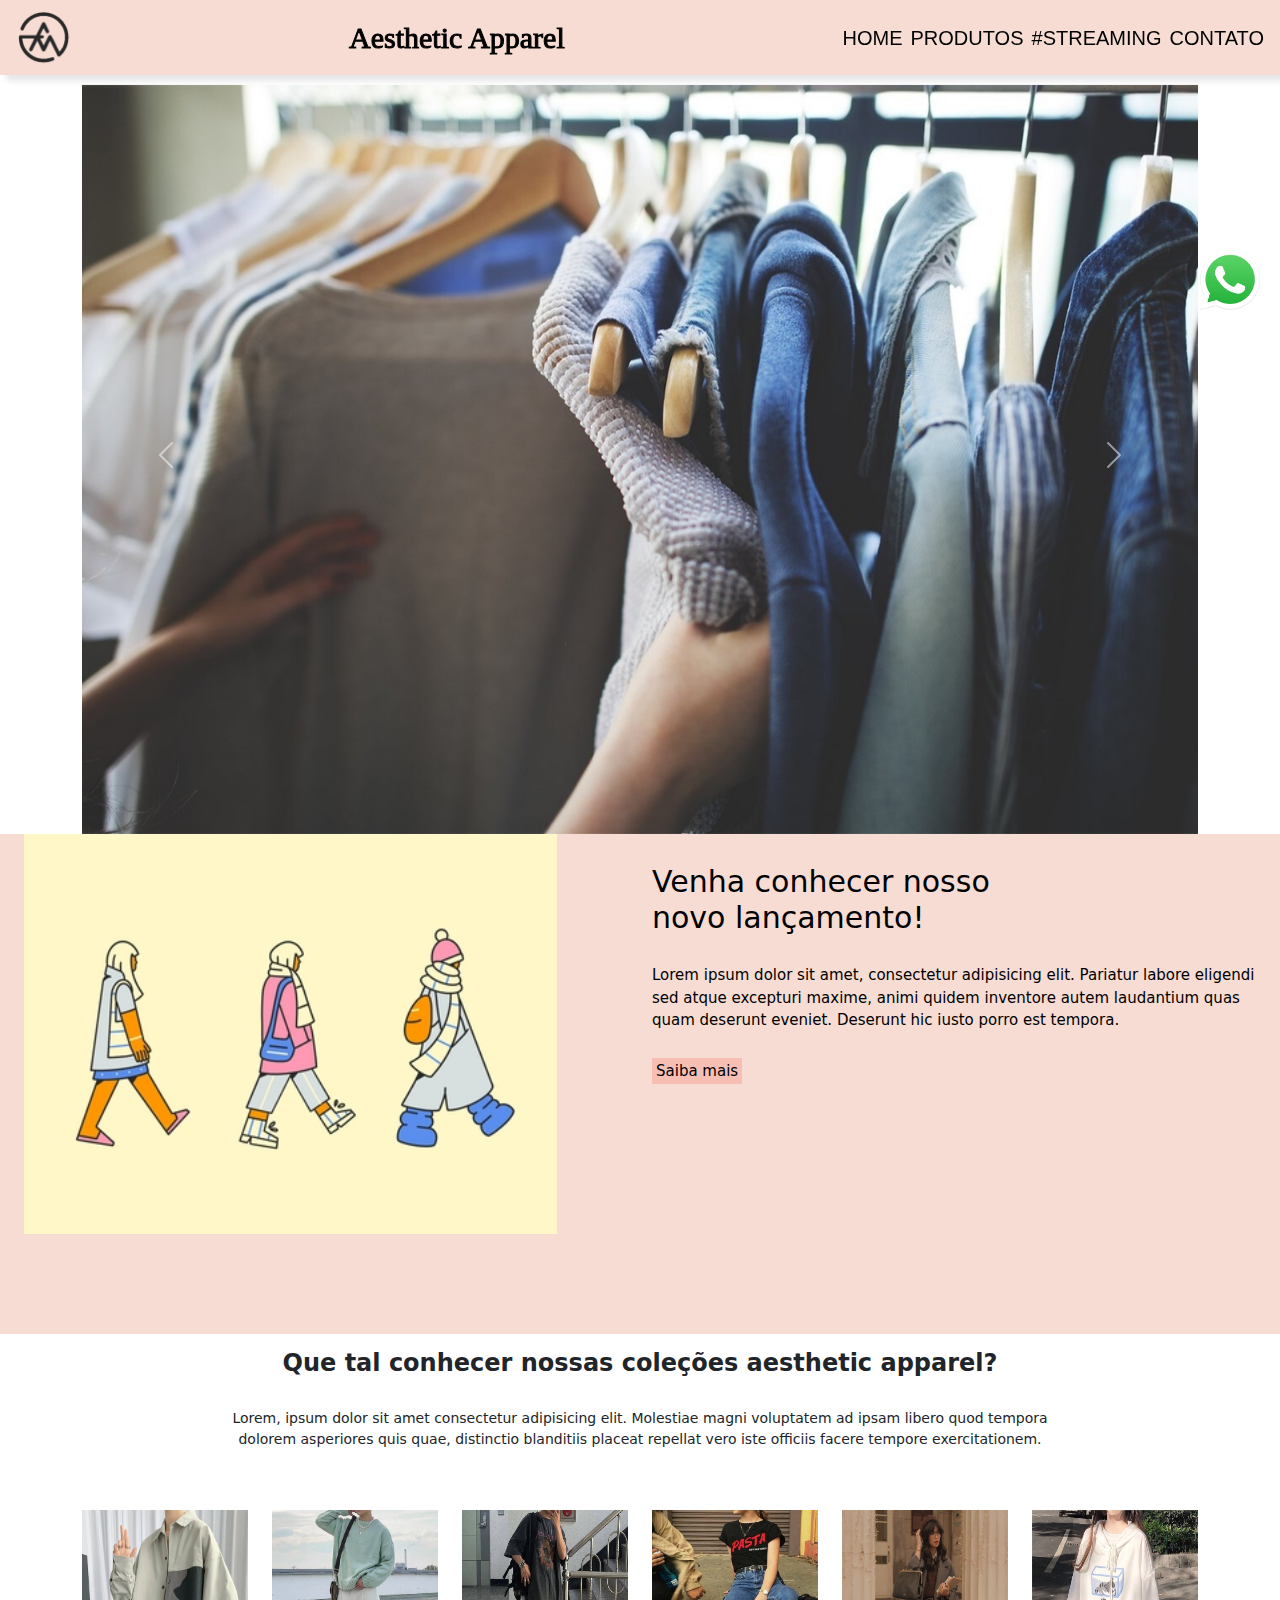
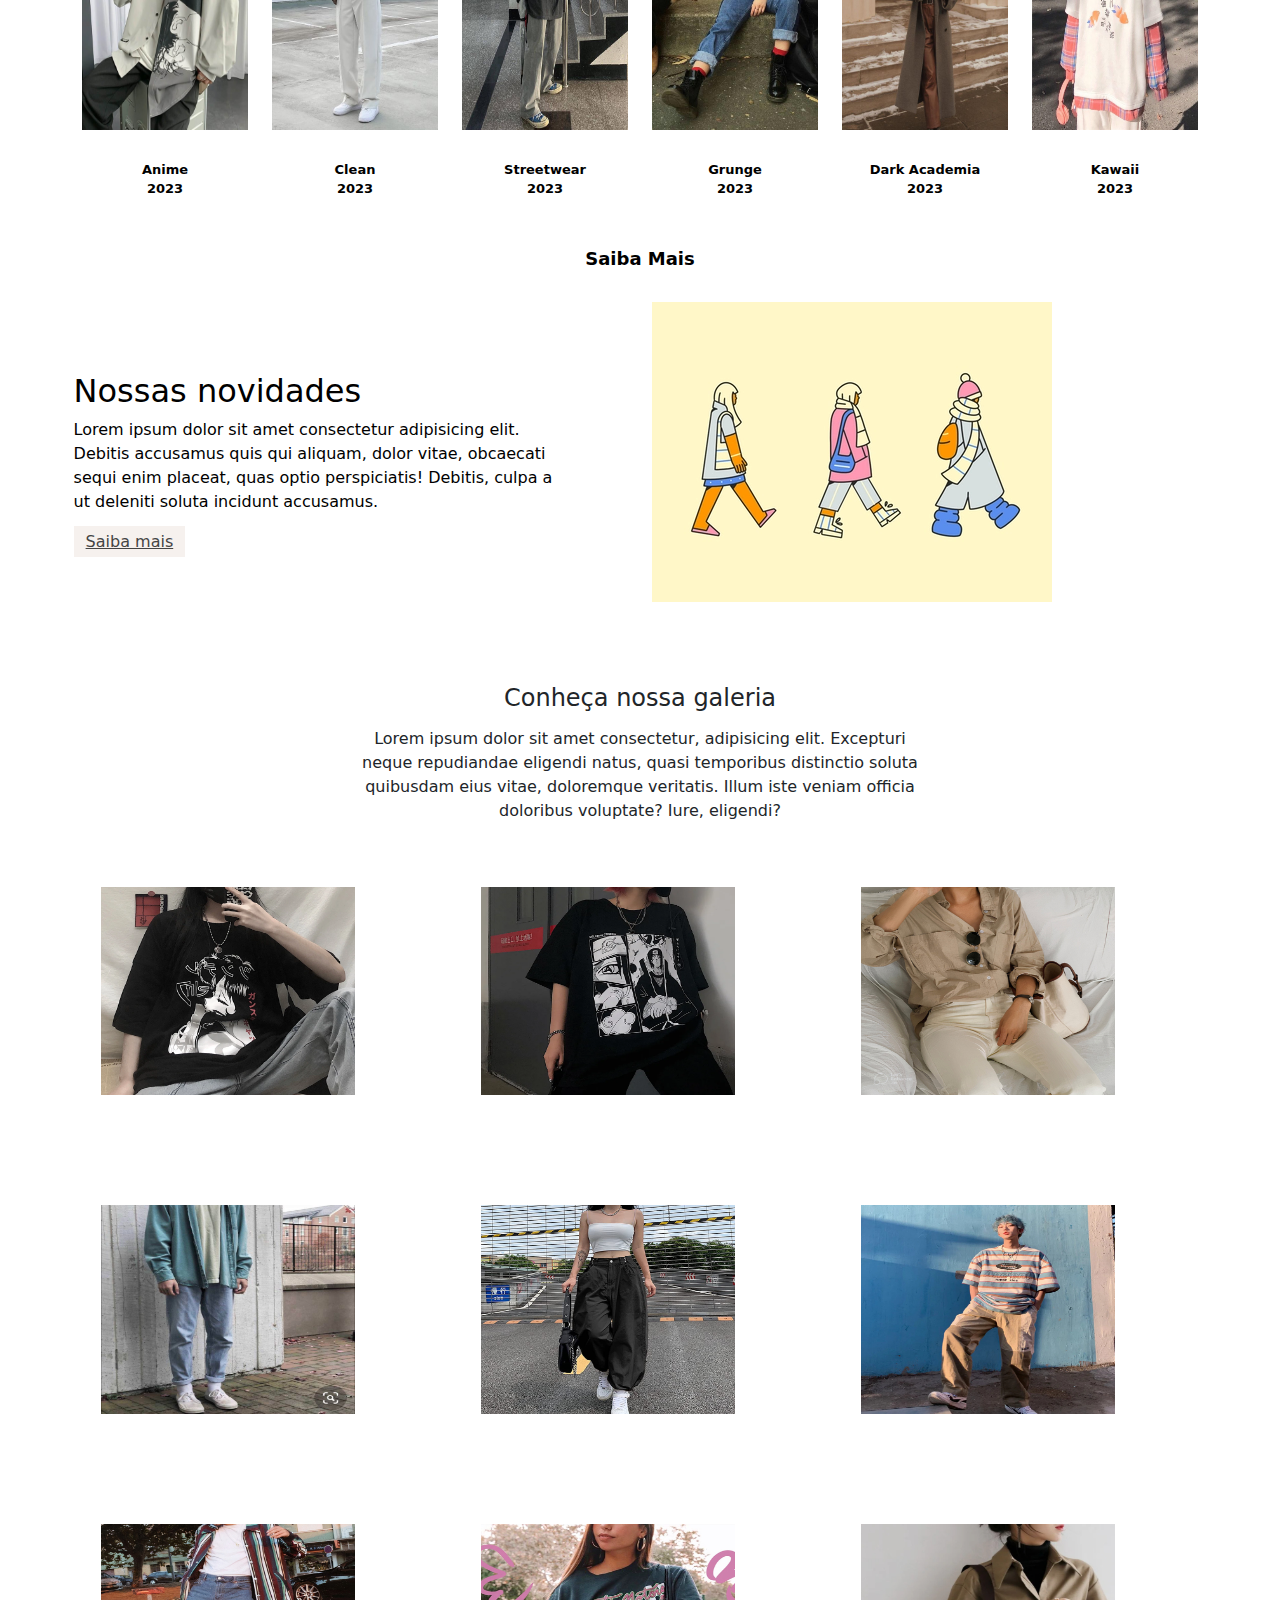
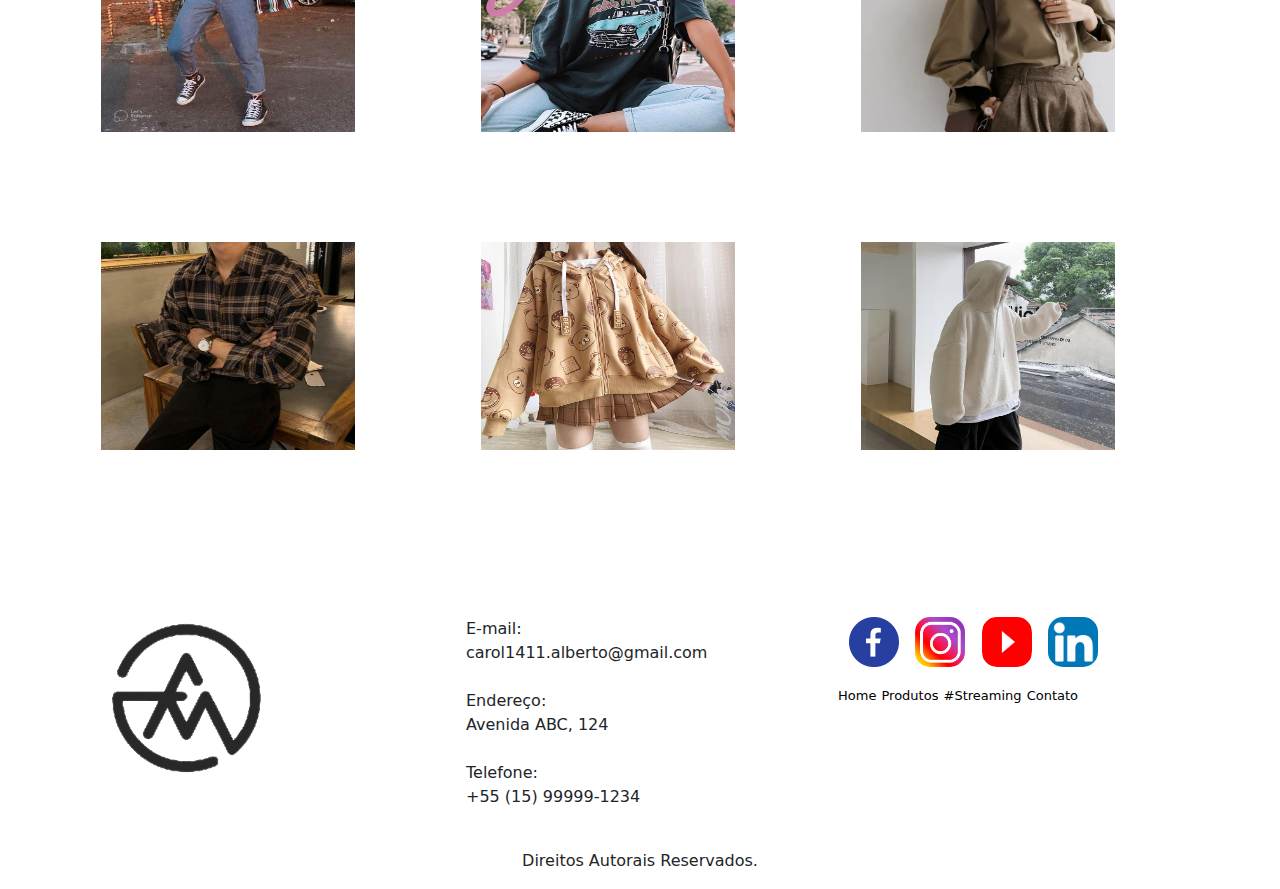
<file: index.html>
<!DOCTYPE html>
<html lang="en">

<head>
    <meta charset="UTF-8">
    <meta http-equiv="X-UA-Compatible" content="IE=edge">
    <meta name="viewport" content="width=device-width, initial-scale=1.0">
    <link rel="stylesheet" type="text/css" href="./css/style.css">
    <link rel="stylesheet" type="text/css" href="./bootstrap/css/bootstrap.min.css">
    <link rel="stylesheet" href="css/style.css">
    <title>..:: Aesthetic Apparel ::..</title>
</head>

<body>
    <!-- Aula 24/04/2023 - HTML -->
    <!-- Início Menu Responsivo -->
    <header id="header">
        <a id="logo" href="index.html"><img src="./img/logo.png" alt="Logo Aesthetic Apparel"></a>
        <figcaption>Aesthetic Apparel</figcaption>
        <nav id="nav">
            <button aria-label="Abrir Menu" id="btn-mobile" aria-haspopup="true" aria-controls="menu"
                aria-expanded="false">
                <span id="hamburger"></span>
            </button>
            <ul id="menu" role="menu">
                <li><a class="linkMenu" href="index.html">Home</a></li>
                <li><a class="linkMenu" href="produtos.html">Produtos</a></li>
                <li><a class="linkMenu" href="streaming.html">#Streaming</a></li>
                <li><a class="linkMenu" href="contato.html">Contato</a></li>
                <!-- Atalho para copiar conteúdo > Alt + Shift + Seta para baixo -->
            </ul>
        </nav>
    </header>
    <!-- Fim Menu Responsivo -->
    <!-- Início Carousel Página Principal -->
    <div class="container">
        <div id="carouselExampleInterval" class="carousel slide" data-bs-ride="carousel" data-bs-pause="false">
            <div class="carousel-inner" role="listbox">
                <div class="carousel-item active" data-bs-interval="1600">
                    <img src="./img/carousel_1.jpg" class="d-block w-100" alt="..." />
                </div>
                <div class="carousel-item" data-bs-interval="1600">
                    <img src="./img/carousel_2.jpg" class="d-block w-100" alt="..." />
                </div>
                <div class="carousel-item" data-bs-interval="1600">
                    <img src="./img/carousel_3.jpg" class="d-block w-100" alt="..." />
                </div>
                <div class="carousel-item" data-bs-interval="1600">
                    <img src="./img/carousel_4.jpg" class="d-block w-100" alt="..." />
                </div>
                <div class="carousel-item" data-bs-interval="1600">
                    <img src="./img/carousel_5.jpg" class="d-block w-100" alt="..." />
                </div>
                <div class="carousel-item" data-bs-interval="1600">
                    <img src="./img/carousel_6.jpg" class="d-block w-100" alt="..." />
                </div>
                <div class="carousel-item" data-bs-interval="1600">
                    <img src="./img/carousel_7.jpg" class="d-block w-100" alt="..." />
                </div>
            </div>
            <!-- Fim imagens Carousel -->
            <!-- Início controle do Carousel -->
            <button class="carousel-control-prev" data-bs-target="#carouselExampleInterval" type="button"
                data-bs-slide="prev">
                <span class="carousel-control-prev-icon" aria-hidden="true"></span>
                <span class="visually-hidden">Previous</span>
            </button>
            <button class="carousel-control-next" data-bs-target="#carouselExampleInterval" type="button"
                data-bs-slide="next">
                <span class="carousel-control-next-icon" aria-hidden="true"></span>
                <span class="visually-hidden">Next</span>
            </button>
        </div>
    </div>
    <!-- Fim do controle do Carousel -->
    <!-- Fim do Carousel -->
    <!-- Início Banner -->
    <div class="section-banner-home">
        <div class="container-fluid">
            <div class="row m-0">
                <div class="col-12 col-md-6">
                    <figure>
                        <img src="./img/banner.jpg" alt="banner-home">
                    </figure>
                </div>
                <div class="col-12 col-md-6">
                    <section class="texto-banner d-none d-md-block">
                        <h1>Venha conhecer nosso novo lançamento!</h1>
                        <p class="d-none d-md-block">Lorem ipsum dolor sit amet, consectetur adipisicing elit. Pariatur
                            labore eligendi sed atque excepturi maxime, animi quidem inventore autem laudantium quas
                            quam deserunt eveniet. Deserunt hic iusto porro est tempora.</p>
                        <a href="produtos.html">Saiba mais</a>
                    </section>
                </div>
            </div>
        </div>
    </div>
    <!-- Fim do Banner -->
    <!-- Início Destaque -->
    <div class="destaque">
        <div class="container">
            <div class="row d-flex justify-content-center">
                <!-- Início da tag section do testo destaque -->
                <section class="col-12">
                    <h2>Que tal conhecer nossas coleções aesthetic apparel?</h2>
                    <p>Lorem, ipsum dolor sit amet consectetur adipisicing elit. Molestiae magni voluptatem ad ipsam
                        libero quod tempora dolorem asperiores quis quae, distinctio blanditiis placeat repellat vero
                        iste officiis facere tempore exercitationem.</p>
                </section>
                <!-- Fim da tag section do texto destaque -->
                <!-- Início da imagem 1 -->
                <div class="col-6 col-md-2 pr-0">
                    <figure>
                        <a href="produtos.html"><img src="./img/destaque_1.jpg" alt="produto destaque" width="100%"></a>
                        <figcaption> Anime <br> 2023 </figcaption>
                    </figure>
                </div>
                <!-- Fim da imagem 1 -->
                <!-- Início da imagem 2 -->
                <div class="col-6 col-md-2 pr-0">
                    <figure>
                        <a href="produtos.html"><img src="./img/destaque_2.jpg" alt="produto destaque" width="100%"></a>
                        <figcaption> Clean <br> 2023 </figcaption>
                    </figure>
                </div>
                <!-- Fim da imagem 2 -->
                <!-- Início da imagem 3 -->
                <div class="col-6 col-md-2 pr-0">
                    <figure>
                        <a href="produtos.html"><img src="./img/destaque_3.jpg" alt="produto destaque" width="100%"></a>
                        <figcaption> Streetwear <br> 2023 </figcaption>
                    </figure>
                </div>
                <!-- Fim da imagem 3 -->
                <!-- Início da imagem 4 -->
                <div class="col-6 col-md-2 pr-0">
                    <figure>
                        <a href="produtos.html"><img src="./img/destaque_4.jpg" alt="produto destaque" width="100%"></a>
                        <figcaption> Grunge <br> 2023 </figcaption>
                    </figure>
                </div>
                <!-- Fim da imagem 4 -->
                <!-- Início da imagem 5 -->
                <div class="col-6 col-md-2 pr-0">
                    <figure>
                        <a href="produtos.html"><img src="./img/destaque_5.jpg" alt="produto destaque" width="100%"></a>
                        <figcaption> Dark Academia <br> 2023 </figcaption>
                    </figure>
                </div>
                <!-- Fim da imagem 5 -->
                <!-- Início da imagem 6 -->
                <div class="col-6 col-md-2 pr-0">
                    <figure>
                        <a href="produtos.html"><img src="./img/destaque_6.jpg" alt="produto destaque" width="100%"></a>
                        <figcaption> Kawaii <br> 2023 </figcaption>
                    </figure>
                </div>
                <!-- Fim da imagem 6 -->
                <!-- Início Saiba Mais -->
                <div class="col-12">
                    <a href="#">Saiba Mais</a>
                </div>
                <!-- Fim Saiba Mais -->
            </div>
        </div>
    </div>
    <!-- Fim Destaque -->
    <!-- Início do texto novidades -->
    <div class="novidades" id="novidades-mobile">
        <div class="container-fluid">
            <div class="row">
                <div class="col-md-6">
                    <section class="text-body">
                        <h2>Nossas novidades</h2>
                        <p>Lorem ipsum dolor sit amet consectetur adipisicing elit. Debitis accusamus quis qui aliquam,
                            dolor vitae, obcaecati sequi enim placeat, quas optio perspiciatis! Debitis, culpa a ut
                            deleniti soluta incidunt accusamus.</p>
                        <a class="btn-banner" href="#" target="_blank">Saiba mais</a>
                    </section>
                </div>
                <!-- Fim texto novidades -->
                <!-- Início imagem novidades -->
                <div class="col-md-6">
                    <figure>
                        <img src="./img/banner.jpg" class="img-fluid" alt="banner-home">
                    </figure>
                </div>
                <!-- Fim imagem novidades -->
            </div>
        </div>
    </div>
    <!-- Alt + Shift + F > corrige a identação do código >> Escolha << 2a opção >> Recursos da Linguagem HTML -->
    <!-- Início Galeria -->
    <div class="galeria d-flex align-itens-center">
        <div class="container">
            <div class="row">
                <!-- Início testo galerias -->
                <div class="col-12">
                    <section class="texto-galeria">
                        <h2>Conheça nossa galeria</h2>
                        <p>Lorem ipsum dolor sit amet consectetur, adipisicing elit. Excepturi neque repudiandae
                            eligendi natus, quasi temporibus distinctio soluta quibusdam eius vitae, doloremque
                            veritatis. Illum iste veniam officia doloribus voluptate? Iure, eligendi?</p>
                    </section>
                </div>
                <!-- Fim texto galerias -->
                <!-- Início imagem 1 Galeria -->
                <div class="gallery col-6 col-md-3">
                    <img src="./img/galeria_1.jpg" class="img-fluid" alt="img-galeria">
                </div>
                <!-- Fim da imagem 1 Galeria -->
                <!-- Início imagem 2 Galeria -->
                <div class="gallery col-6 col-md-3">
                    <img src="./img/galeria_2.jpg" class="img-fluid" alt="img-galeria">
                </div>
                <!-- Fim da imagem 2 Galeria -->
                <!-- Início imagem 3 Galeria -->
                <div class="gallery col-6 col-md-3">
                    <img src="./img/galeria_3.jpg" class="img-fluid" alt="img-galeria">
                </div>
                <!-- Fim da imagem 3 Galeria -->
                <!-- Início imagem 4 Galeria -->
                <div class="gallery col-6 col-md-3">
                    <img src="./img/galeria_4.jpg" class="img-fluid" alt="img-galeria">
                </div>
                <!-- Fim da imagem 4 Galeria -->
                <!-- Início imagem 5 Galeria -->
                <div class="gallery col-6 col-md-3">
                    <img src="./img/galeria_5.jpg" class="img-fluid" alt="img-galeria">
                </div>
                <!-- Fim da imagem 5 Galeria -->
                <!-- Início imagem 6 Galeria -->
                <div class="gallery col-6 col-md-3">
                    <img src="./img/galeria_6.jpg" class="img-fluid" alt="img-galeria">
                </div>
                <!-- Fim da imagem 6 Galeria -->
                <!-- Início imagem 7 Galeria -->
                <div class="gallery col-6 col-md-3">
                    <img src="./img/galeria_7.jpg" class="img-fluid" alt="img-galeria">
                </div>
                <!-- Fim da imagem 7 Galeria -->
                <!-- Início imagem 8 Galeria -->
                <div class="gallery col-6 col-md-3">
                    <img src="./img/galeria_8.jpg" class="img-fluid" alt="img-galeria">
                </div>
                <!-- Fim da imagem 8 Galeria -->
                <!-- Início imagem 9 Galeria -->
                <div class="gallery col-6 col-md-3">
                    <img src="./img/galeria_9.jpg" class="img-fluid" alt="img-galeria">
                </div>
                <!-- Fim da imagem 9 Galeria -->
                <!-- Início imagem 10 Galeria -->
                <div class="gallery col-6 col-md-3">
                    <img src="./img/galeria_10.jpg" class="img-fluid" alt="img-galeria">
                </div>
                <!-- Fim da imagem 10 Galeria -->
                <!-- Início imagem 11 Galeria -->
                <div class="gallery col-6 col-md-3">
                    <img src="./img/galeria_11.jpg" class="img-fluid" alt="img-galeria">
                </div>
                <!-- Fim da imagem 11 Galeria -->
                <!-- Início imagem 12 Galeria -->
                <div class="gallery col-6 col-md-3">
                    <img src="./img/galeria_12.jpg" class="img-fluid" alt="img-galeria">
                </div>
                <!-- Fim da imagem 12 Galeria -->
            </div>
        </div>
    </div>
    <!-- Fim Galeria -->
    <!-- Início Whatsapp -->
    <div class="whatsapp">
        <div class="container-grid logo-whats">
            <a target="_blank" href="https://api.whatsapp.com/send?phone=5515996214711&text=Ol%C3%A1,%20estava%20no%20site%20da%20Loja%20e%20gostaria%20de%20mais%20informa%C3%A7%C3%B5es%20:%20)."><img src="./img/redes_sociais/whats.png" class="pulse" alt="Contato Whatsapp"></a>
        </div>
    </div>

    <!-- Fim Whatsapp -->
    <!-- Início Footer -->
    <footer class="rodape">
        <div class="container">
            <div class="row m-0">
                <!-- Início Logo -->
                <div class="col-md-4">
                    <figure>
                        <img id="img-logo" src="./img/logo.png" alt="logo_rodape">
                    </figure>
                </div>
                <!-- Fim Logo -->
                <!-- Início texto rodape -->
                <div class="col-md-4">
                    <div class="info-contato">
                        <p>E-mail:</p>
                        <p>carol1411.alberto@gmail.com</p><br>
                        <p>Endereço:</p>
                        <p>Avenida ABC, 124</p><br>
                        <p>Telefone:</p>
                        <p>+55 (15) 99999-1234</p>
                    </div>
                </div>
                <!-- Fim texto rodape -->
                <!-- Início das mídias sociais -->
                <div class="col-md-4">
                    <figure class="redes-sociais">
                        <a href="#"><img src="./img/redes_sociais/face.png" alt=""></a>
                        <a href="#"><img src="./img/redes_sociais/insta.png" alt=""></a>
                        <a href="#"><img src="./img/redes_sociais/youtube.png" alt=""></a>
                        <a href="#"><img src="./img/redes_sociais/linkedin.png" alt=""></a>
                    </figure>
                    <br>
                    <a href="index.html">Home</a>
                    <a href="produtos.html">Produtos</a>
                    <a href="streaming.html">#Streaming</a>
                    <a href="contato.html">Contato</a>
                </div>
                <!-- Fim mídias sociais -->
                <!-- Início dos Direitos Autorais -->
                <div class="col-12">
                    <p class="direitos">Direitos Autorais Reservados.</p>
                </div>
                <!-- Fim dos Direitos Autorais -->
            </div>
        </div>
    </footer>
    <!-- Fim Footer -->


</body>

<script type="text/javascript" src="./bootstrap/js/bootstrap.min.js"></script>
<script type="text/javascript" src="./js/menu.js"></script>

</html>
</file>
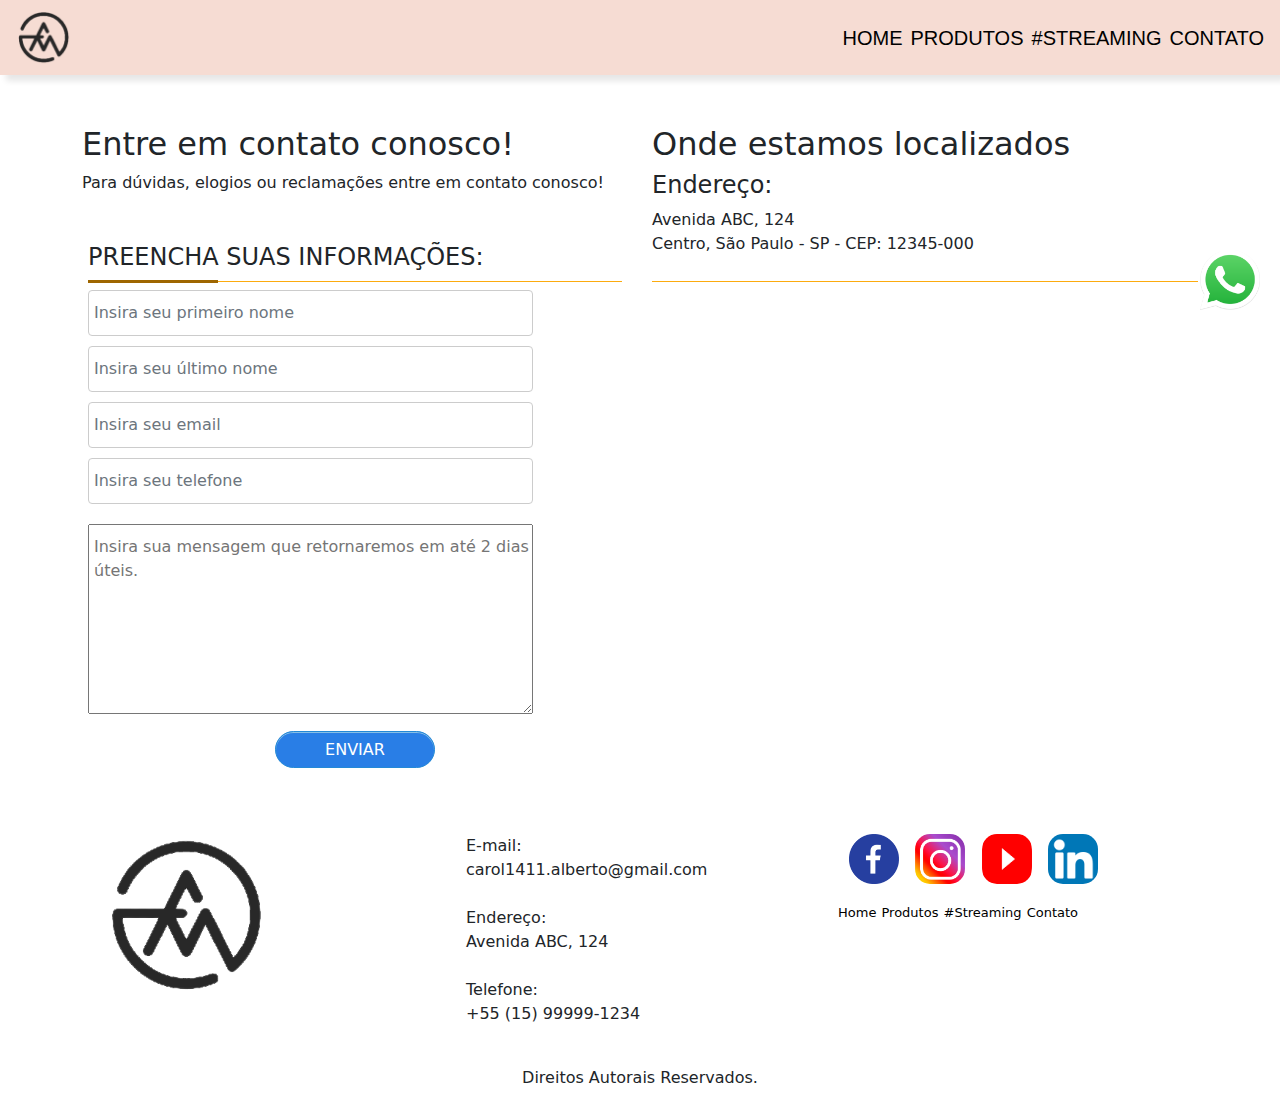
<file: contato.html>
<!DOCTYPE html>
<html lang="en">

<head>
    <meta charset="UTF-8">
    <meta http-equiv="X-UA-Compatible" content="IE=edge">
    <meta name="viewport" content="width=device-width, initial-scale=1.0">
    <link rel="stylesheet" type="text/css" href="./css/style.css">
    <link rel="stylesheet" type="text/css" href="./bootstrap/css/bootstrap.min.css">
    <link rel="stylesheet" href="css/style.css">
    <title>..:: Aesthetic Apparel ::.. Entre em Contato</title>
</head>

<body>
    <!-- Aula 24/04/2023 - HTML -->
    <!-- Início Menu Responsivo -->
    <header id="header">
        <a id="logo" href="index.html"><img src="./img/logo.png" alt="Logo Aesthetic Apparel"></a>
        <nav id="nav">
            <button aria-label="Abrir Menu" id="btn-mobile" aria-haspopup="true" aria-controls="menu"
                aria-expanded="false">
                <span id="hamburger"></span>
            </button>
            <ul id="menu" role="menu">
                <li><a class="linkMenu" href="index.html">Home</a></li>
                <li><a class="linkMenu" href="produtos.html">Produtos</a></li>
                <li><a class="linkMenu" href="streaming.html">#Streaming</a></li>
                <li><a class="linkMenu" href="contato.html">Contato</a></li>
                <!-- Atalho para copiar conteúdo > Alt + Shift + Seta para baixo -->
            </ul>
        </nav>
    </header>
    <!-- Fim Menu Responsivo -->
    <!-- Início Form Contato -->
    <div class="contato">
        <div class="container">
            <div class="row">                
                <!-- Início Formulário -->
                <div class="col-md-6">
                    <!-- Início da tag section com texto de contato -->
                    <section class="col-12">
                        <h2>Entre em contato conosco!</h2>
                        <p>Para dúvidas, elogios ou reclamações entre em contato conosco!</p>
                    </section>
                    <!-- Fim da tag section com texto de contato -->
                    <div class="form_main">
                        <form class="form-horizontal" method="post" action="">
                            <fieldset>
                                <h4><legend class="text-left header">Preencha suas informações: <span></span></legend></h4>
                                <div class="form-group">
                                    <div class="col-md-10 col-md-offset-1">
                                        <input id="fname" name="name" type="text" placeholder="Insira seu primeiro nome" class="form-control" required>

                                    </div>
                                </div>
                                <div class="form-group">
                                    <div class="col-md-10 col-md-offset-1">
                                        <input id="lname" name="name" type="text" placeholder="Insira seu último nome" class="form-control" required>

                                    </div>
                                </div>
                                <div class="form-group">
                                    <div class="col-md-10 col-md-offset-1">
                                        <input id="email" name="email" type="email" placeholder="Insira seu email" class="form-control" required>

                                    </div>
                                </div>
                                <div class="form-group">
                                    <div class="col-md-10 col-md-offset-1">
                                        <input id="phone" name="phone" type="text" placeholder="Insira seu telefone" class="form-control" required>

                                    </div>
                                </div>
                                <div class="form-group">
                                    <div class="col-md-10 col-md-offset-1">
                                        <textarea id="message" name="message" type="text" placeholder="Insira sua mensagem que retornaremos em até 2 dias úteis." class="form-control-msg" rows="7" required></textarea>
                                    </div>
                                </div>
                                <div class="form-group">
                                    <div class="col-md-12 text-center">
                                        <button type="submit" class="formbutton">Enviar</button>
                                    </div>
                                </div>
                            </fieldset>
                        </form>
                    </div>
                </div>
                <!-- Fim Formulário -->
                <!-- Início Maps -->
                <div class="col-md-6">
                    <div class="row">
                        <div class="panel panel-default">
                            <section id="text-local" class="text-left header">
                                <h2>Onde estamos localizados</h2>
                                <h4>Endereço:</h4>
                                <p>Avenida ABC, 124 <br>
                                    Centro, São Paulo - SP - CEP: 12345-000
                                </p>
                            </section>
                            <div class="map">
                                <iframe src="https://www.google.com/maps/embed?pb=!1m18!1m12!1m3!1d3659.277643715317!2d-47.451420923706806!3d-23.48650705884827!2m3!1f0!2f0!3f0!3m2!1i1024!2i768!4f13.1!3m3!1m2!1s0x94c58a9f61b55945%3A0x4ead928c70b1e690!2sEscola%20e%20Faculdade%20de%20Tecnologia%20SENAI%20Gaspar%20Ricardo%20J%C3%BAnior!5e0!3m2!1spt-BR!2sbr!4v1684972164980!5m2!1spt-BR!2sbr" width="100%" height="300" style="border:0;" allowfullscreen="" loading="lazy" referrerpolicy="no-referrer-when-downgrade"></iframe>
                            </div>
                        </div>
                    </div>
                </div>
                <!-- Fim Maps -->
            </div>
        </div>
    </div>
    <!-- Fim Form Contato -->
    <!-- Início Whatsapp -->
    <div class="whatsapp">
        <div class="container-grid logo-whats">
            <a target="_blank" href="https://api.whatsapp.com/send?phone=5515996214711&text=Ol%C3%A1,%20estava%20no%20site%20da%20Loja%20e%20gostaria%20de%20mais%20informa%C3%A7%C3%B5es%20:%20)."><img src="./img/redes_sociais/whats.png" class="pulse" alt="Contato Whatsapp"></a>
        </div>
    </div>

    <!-- Fim Whatsapp -->
    <!-- Início Footer -->
    <footer class="rodape">
        <div class="container">
            <div class="row m-0">
                <!-- Início Logo -->
                <div class="col-md-4">
                    <figure>
                        <img id="img-logo" src="./img/logo.png" alt="logo_rodape">
                    </figure>
                </div>
                <!-- Fim Logo -->
                <!-- Início texto rodape -->
                <div class="col-md-4">
                    <div class="info-contato">
                        <p>E-mail:</p>
                        <p>carol1411.alberto@gmail.com</p><br>
                        <p>Endereço:</p>
                        <p>Avenida ABC, 124</p><br>
                        <p>Telefone:</p>
                        <p>+55 (15) 99999-1234</p>
                    </div>
                </div>
                <!-- Fim texto rodape -->
                <!-- Início das mídias sociais -->
                <div class="col-md-4">
                    <figure class="redes-sociais">
                        <a href="#"><img src="./img/redes_sociais/face.png" alt=""></a>
                        <a href="#"><img src="./img/redes_sociais/insta.png" alt=""></a>
                        <a href="#"><img src="./img/redes_sociais/youtube.png" alt=""></a>
                        <a href="#"><img src="./img/redes_sociais/linkedin.png" alt=""></a>
                    </figure>
                    <br>
                    <a href="index.html">Home</a>
                    <a href="produtos.html">Produtos</a>
                    <a href="streaming.html">#Streaming</a>
                    <a href="contato.html">Contato</a>
                </div>
                <!-- Fim mídias sociais -->
                <!-- Início dos Direitos Autorais -->
                <div class="col-12">
                    <p class="direitos">Direitos Autorais Reservados.</p>
                </div>
                <!-- Fim dos Direitos Autorais -->
            </div>
        </div>
    </footer>
    <!-- Fim Footer -->


</body>

<script type="text/javascript" src="./bootstrap/js/bootstrap.min.js"></script>
<script type="text/javascript" src="./js/menu.js"></script>

</html>
</file>
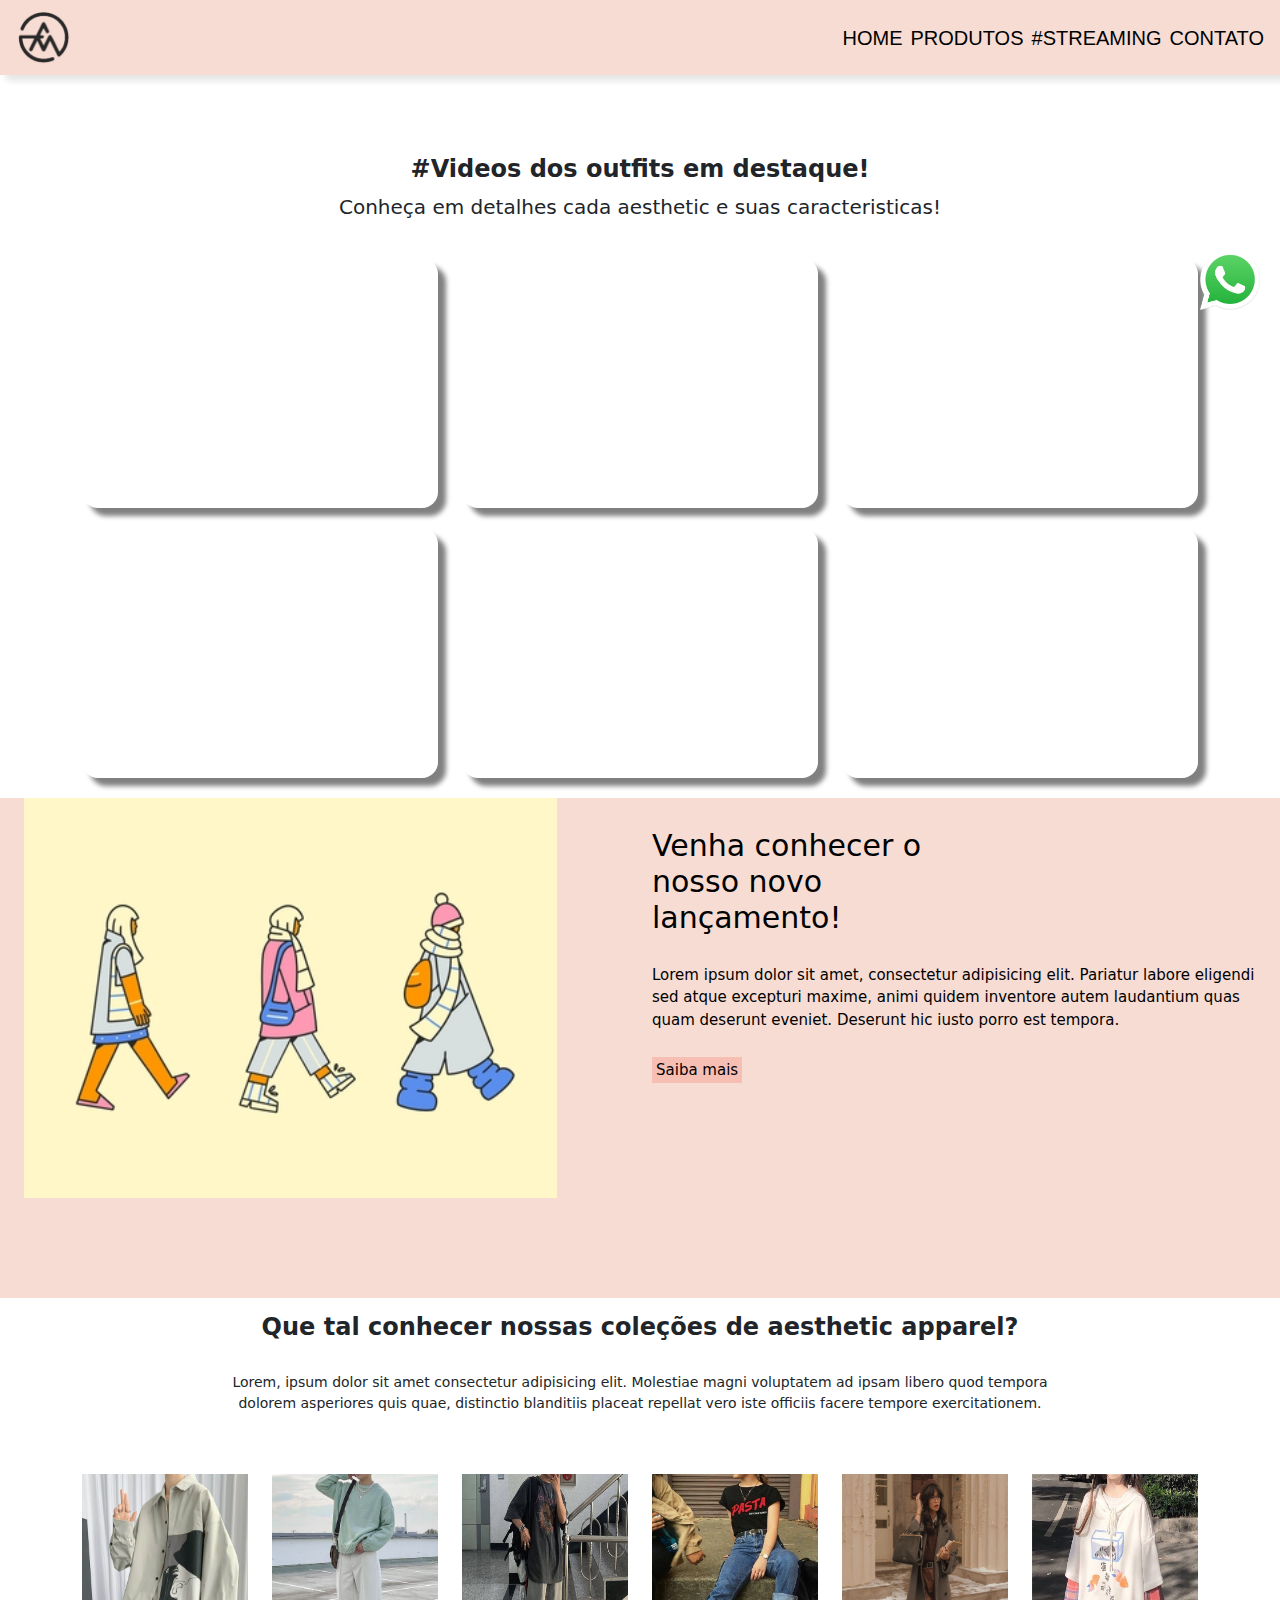
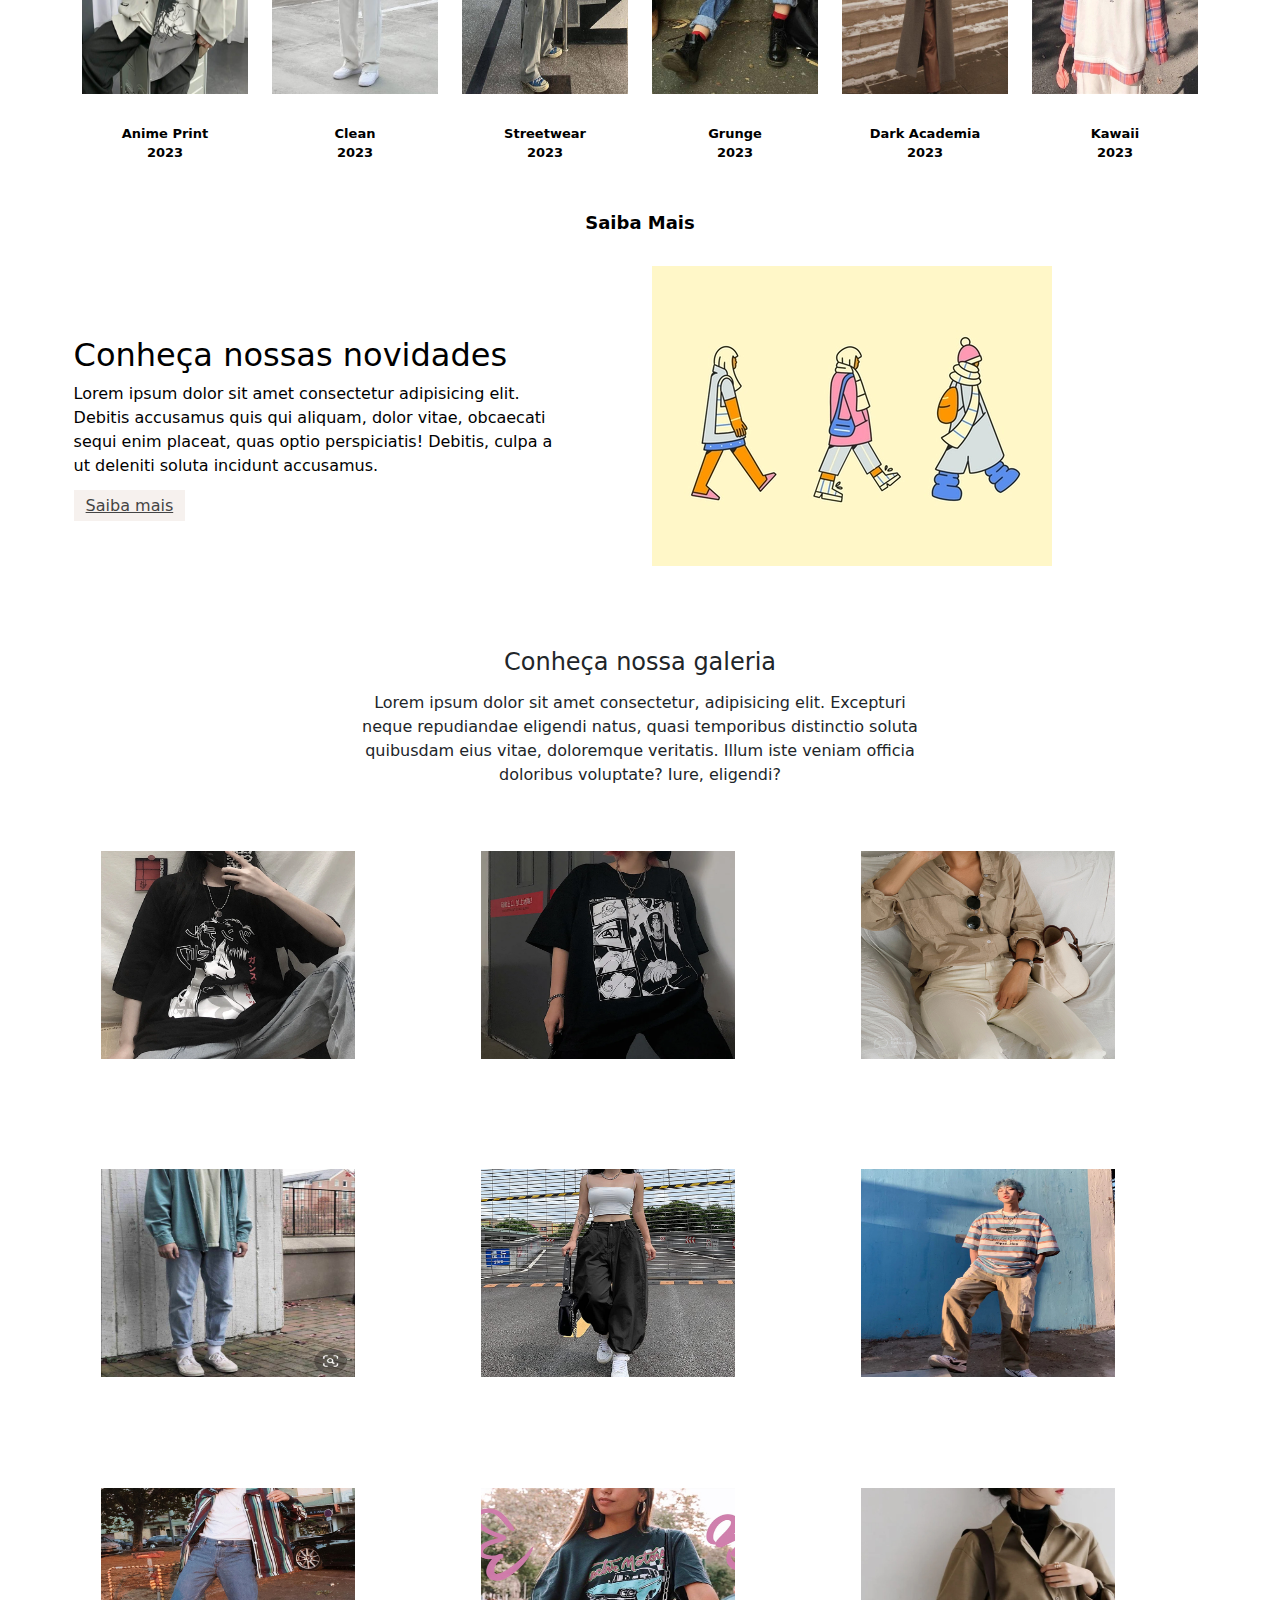
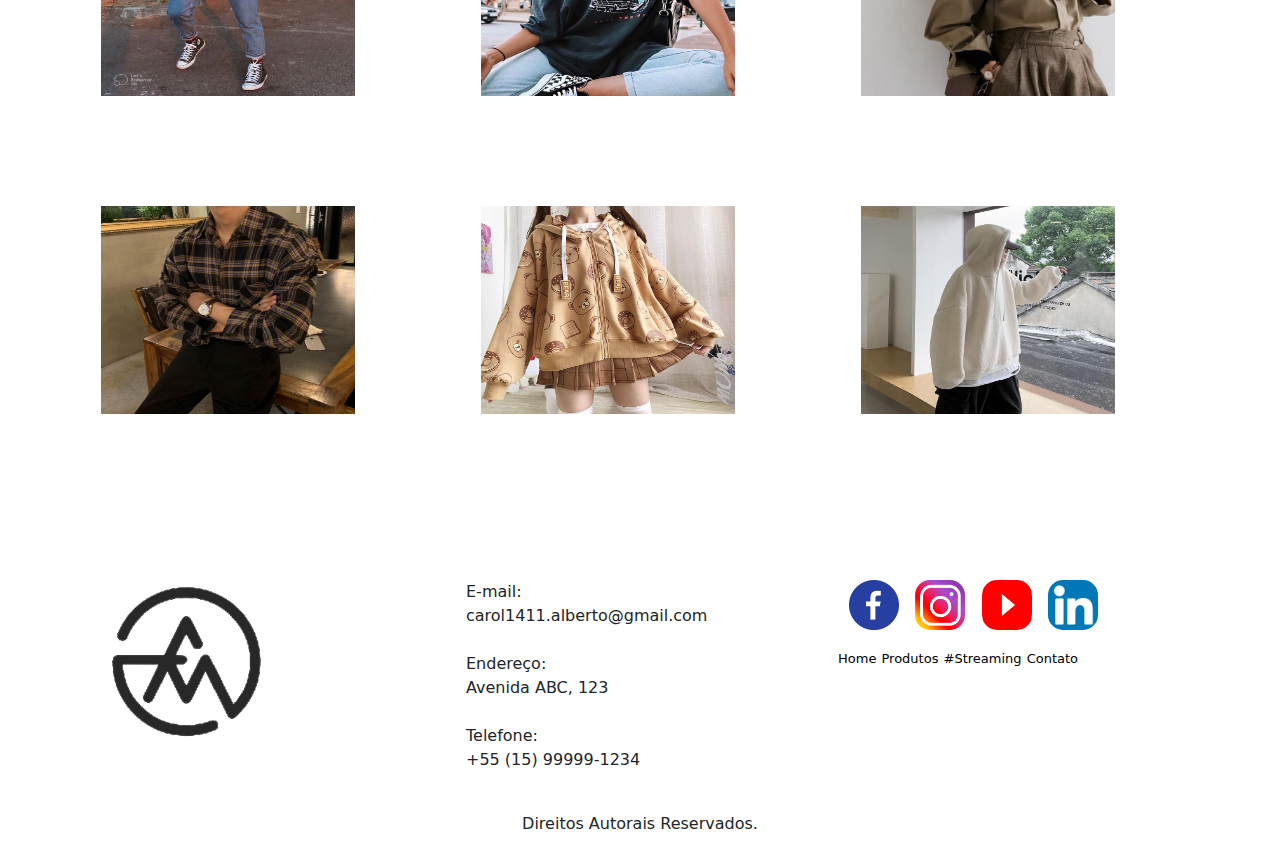
<file: streaming.html>
<!DOCTYPE html>
<html lang="en">

<head>
    <meta charset="UTF-8">
    <meta http-equiv="X-UA-Compatible" content="IE=edge">
    <meta name="viewport" content="width=device-width, initial-scale=1.0">
    <link rel="stylesheet" type="text/css" href="./css/style.css">
    <link rel="stylesheet" type="text/css" href="./bootstrap/css/bootstrap.min.css">
    <link rel="stylesheet" href="css/style.css">
    <title>..:: Aesthetic Apparel ::.. #Streaming</title>
</head>

<body>
    <!-- Aula 24/04/2023 - HTML -->
    <!-- Início Menu Responsivo -->
    <header id="header">
        <a id="logo" href="index.html"><img src="./img/logo.png" alt="Logo Aesthetic Apparel"></a>
        <nav id="nav">
            <button aria-label="Abrir Menu" id="btn-mobile" aria-haspopup="true" aria-controls="menu"
                aria-expanded="false">
                <span id="hamburger"></span>
            </button>
            <ul id="menu" role="menu">
                <li><a class="linkMenu" href="index.html">Home</a></li>
                <li><a class="linkMenu" href="produtos.html">Produtos</a></li>
                <li><a class="linkMenu" href="streaming.html">#Streaming</a></li>
                <li><a class="linkMenu" href="contato.html">Contato</a></li>
                <!-- Atalho para copiar conteúdo > Alt + Shift + Seta para baixo -->
            </ul>
        </nav>
    </header>
    <!-- Fim Menu Responsivo -->

    <!-- Início Mídia Social >> Streaming -->
    <div class="embed-container">
        <div class="container">
            <div class="row d-flex justify-content-center">
                <section class="col-12">
                    <h2>#Videos dos outfits em destaque!</h2>
                    <p>Conheça em detalhes cada aesthetic e suas caracteristicas!</p>
                </section>            
            </div>
            <div class="row">
                <!-- Início Vídeos -->
                <div class="col-lg-4 col-md-12 mb-4 mb-lg-0">
                    <iframe width="560" height="315" src="https://www.youtube.com/embed/hm8t2UU5x0c" title="YouTube video player" frameborder="0" allow="accelerometer; autoplay; clipboard-write; encrypted-media; gyroscope; picture-in-picture; web-share" allowfullscreen></iframe>
                </div>
                <div class="col-lg-4 col-md-12 mb-4 mb-lg-0">
                    <iframe width="560" height="315" src="https://www.youtube.com/embed/mFQjqSuS-I0" title="YouTube video player" frameborder="0" allow="accelerometer; autoplay; clipboard-write; encrypted-media; gyroscope; picture-in-picture; web-share" allowfullscreen></iframe>
                </div>
                <div class="col-lg-4 col-md-12 mb-4 mb-lg-0">
                    <iframe width="560" height="315" src="https://www.youtube.com/embed/degihs4TVuA" title="YouTube video player" frameborder="0" allow="accelerometer; autoplay; clipboard-write; encrypted-media; gyroscope; picture-in-picture; web-share" allowfullscreen></iframe>
                </div>
                <div class="col-lg-4 col-md-12 mb-4 mb-lg-0">
                    <iframe width="560" height="315" src="https://www.youtube.com/embed/96Giy0jdRAE" title="YouTube video player" frameborder="0" allow="accelerometer; autoplay; clipboard-write; encrypted-media; gyroscope; picture-in-picture; web-share" allowfullscreen></iframe>
                </div>
                <div class="col-lg-4 col-md-12 mb-4 mb-lg-0">
                    <iframe width="560" height="315" src="https://www.youtube.com/embed/zDBbUMhfw3A" title="YouTube video player" frameborder="0" allow="accelerometer; autoplay; clipboard-write; encrypted-media; gyroscope; picture-in-picture; web-share" allowfullscreen></iframe>
                </div>
                <div class="col-lg-4 col-md-12 mb-4 mb-lg-0">
                    <iframe width="560" height="315" src="https://www.youtube.com/embed/yEQ7hwXJExc" title="YouTube video player" frameborder="0" allow="accelerometer; autoplay; clipboard-write; encrypted-media; gyroscope; picture-in-picture; web-share" allowfullscreen></iframe>
                </div>
                <!-- Fim Vídeos -->
            </div>
        </div>
    </div>

    <!-- Fim Mídia Social >> Streaming -->

    <!-- Início Banner -->
    <div class="section-banner-home">
        <div class="container-fluid">
            <div class="row m-0">
                <div class="col-12 col-md-6">
                    <figure>
                        <img src="./img/banner.jpg" alt="banner-home">
                    </figure>
                </div>
                <div class="col-12 col-md-6">
                    <section class="texto-banner d-none d-md-block">
                        <h1>Venha conhecer o nosso novo lançamento!</h1>
                        <p class="d-none d-md-block">Lorem ipsum dolor sit amet, consectetur adipisicing elit. Pariatur
                            labore eligendi sed atque excepturi maxime, animi quidem inventore autem laudantium quas
                            quam deserunt eveniet. Deserunt hic iusto porro est tempora.</p>
                        <a href="produtos.html">Saiba mais</a>
                    </section>
                </div>
            </div>
        </div>
    </div>
    <!-- Fim do Banner -->
    <!-- Início Destaque -->
    <div class="destaque">
        <div class="container">
            <div class="row d-flex justify-content-center">
                <!-- Início da tag section do testo destaque -->
                <section class="col-12">
                    <h2>Que tal conhecer nossas coleções de aesthetic apparel?</h2>
                    <p>Lorem, ipsum dolor sit amet consectetur adipisicing elit. Molestiae magni voluptatem ad ipsam
                        libero quod tempora dolorem asperiores quis quae, distinctio blanditiis placeat repellat vero
                        iste officiis facere tempore exercitationem.</p>
                </section>
                <!-- Fim da tag section do texto destaque -->
                <!-- Início da imagem 1 -->
                <div class="col-6 col-md-2 pr-0">
                    <figure>
                        <a href="produtos.html"><img src="./img/destaque_1.jpg" alt="produto destaque" width="100%"></a>
                        <figcaption> Anime Print <br> 2023 </figcaption>
                    </figure>
                </div>
                <!-- Fim da imagem 1 -->
                <!-- Início da imagem 2 -->
                <div class="col-6 col-md-2 pr-0">
                    <figure>
                        <a href="produtos.html"><img src="./img/destaque_2.jpg" alt="produto destaque" width="100%"></a>
                        <figcaption> Clean <br> 2023 </figcaption>
                    </figure>
                </div>
                <!-- Fim da imagem 2 -->
                <!-- Início da imagem 3 -->
                <div class="col-6 col-md-2 pr-0">
                    <figure>
                        <a href="produtos.html"><img src="./img/destaque_3.jpg" alt="produto destaque" width="100%"></a>
                        <figcaption> Streetwear <br> 2023 </figcaption>
                    </figure>
                </div>
                <!-- Fim da imagem 3 -->
                <!-- Início da imagem 4 -->
                <div class="col-6 col-md-2 pr-0">
                    <figure>
                        <a href="produtos.html"><img src="./img/destaque_4.jpg" alt="produto destaque" width="100%"></a>
                        <figcaption> Grunge <br> 2023 </figcaption>
                    </figure>
                </div>
                <!-- Fim da imagem 4 -->
                <!-- Início da imagem 5 -->
                <div class="col-6 col-md-2 pr-0">
                    <figure>
                        <a href="produtos.html"><img src="./img/destaque_5.jpg" alt="produto destaque" width="100%"></a>
                        <figcaption> Dark Academia <br> 2023 </figcaption>
                    </figure>
                </div>
                <!-- Fim da imagem 5 -->
                <!-- Início da imagem 6 -->
                <div class="col-6 col-md-2 pr-0">
                    <figure>
                        <a href="produtos.html"><img src="./img/destaque_6.jpg" alt="produto destaque" width="100%"></a>
                        <figcaption> Kawaii <br> 2023 </figcaption>
                    </figure>
                </div>
                <!-- Fim da imagem 6 -->
                <!-- Início Saiba Mais -->
                <div class="col-12">
                    <a href="#">Saiba Mais</a>
                </div>
                <!-- Fim Saiba Mais -->
            </div>
        </div>
    </div>
    <!-- Fim Destaque -->
    <!-- Início do texto novidades -->
    <div class="novidades" id="novidades-mobile">
        <div class="container-fluid">
            <div class="row">
                <div class="col-md-6">
                    <section class="text-body">
                        <h2>Conheça nossas novidades</h2>
                        <p>Lorem ipsum dolor sit amet consectetur adipisicing elit. Debitis accusamus quis qui aliquam,
                            dolor vitae, obcaecati sequi enim placeat, quas optio perspiciatis! Debitis, culpa a ut
                            deleniti soluta incidunt accusamus.</p>
                        <a class="btn-banner" href="#" target="_blank">Saiba mais</a>
                    </section>
                </div>
                <!-- Fim texto novidades -->
                <!-- Início imagem novidades -->
                <div class="col-md-6">
                    <figure>
                        <img src="./img/banner.jpg" class="img-fluid" alt="banner-home">
                    </figure>
                </div>
                <!-- Fim imagem novidades -->
            </div>
        </div>
    </div>
    <!-- Alt + Shift + F > corrige a identação do código >> Escolha << 2a opção >> Recursos da Linguagem HTML -->
    <!-- Início Galeria -->
    <div class="galeria d-flex align-itens-center">
        <div class="container">
            <div class="row">
                <!-- Início testo galerias -->
                <div class="col-12">
                    <section class="texto-galeria">
                        <h2>Conheça nossa galeria</h2>
                        <p>Lorem ipsum dolor sit amet consectetur, adipisicing elit. Excepturi neque repudiandae
                            eligendi natus, quasi temporibus distinctio soluta quibusdam eius vitae, doloremque
                            veritatis. Illum iste veniam officia doloribus voluptate? Iure, eligendi?</p>
                    </section>
                </div>
                <!-- Fim texto galerias -->
                <!-- Início imagem 1 Galeria -->
                <div class="gallery col-6 col-md-3">
                    <img src="./img/galeria_1.jpg" class="img-fluid" alt="img-galeria">
                </div>
                <!-- Fim da imagem 1 Galeria -->
                <!-- Início imagem 2 Galeria -->
                <div class="gallery col-6 col-md-3">
                    <img src="./img/galeria_2.jpg" class="img-fluid" alt="img-galeria">
                </div>
                <!-- Fim da imagem 2 Galeria -->
                <!-- Início imagem 3 Galeria -->
                <div class="gallery col-6 col-md-3">
                    <img src="./img/galeria_3.jpg" class="img-fluid" alt="img-galeria">
                </div>
                <!-- Fim da imagem 3 Galeria -->
                <!-- Início imagem 4 Galeria -->
                <div class="gallery col-6 col-md-3">
                    <img src="./img/galeria_4.jpg" class="img-fluid" alt="img-galeria">
                </div>
                <!-- Fim da imagem 4 Galeria -->
                <!-- Início imagem 5 Galeria -->
                <div class="gallery col-6 col-md-3">
                    <img src="./img/galeria_5.jpg" class="img-fluid" alt="img-galeria">
                </div>
                <!-- Fim da imagem 5 Galeria -->
                <!-- Início imagem 6 Galeria -->
                <div class="gallery col-6 col-md-3">
                    <img src="./img/galeria_6.jpg" class="img-fluid" alt="img-galeria">
                </div>
                <!-- Fim da imagem 6 Galeria -->
                <!-- Início imagem 7 Galeria -->
                <div class="gallery col-6 col-md-3">
                    <img src="./img/galeria_7.jpg" class="img-fluid" alt="img-galeria">
                </div>
                <!-- Fim da imagem 7 Galeria -->
                <!-- Início imagem 8 Galeria -->
                <div class="gallery col-6 col-md-3">
                    <img src="./img/galeria_8.jpg" class="img-fluid" alt="img-galeria">
                </div>
                <!-- Fim da imagem 8 Galeria -->
                <!-- Início imagem 9 Galeria -->
                <div class="gallery col-6 col-md-3">
                    <img src="./img/galeria_9.jpg" class="img-fluid" alt="img-galeria">
                </div>
                <!-- Fim da imagem 9 Galeria -->
                <!-- Início imagem 10 Galeria -->
                <div class="gallery col-6 col-md-3">
                    <img src="./img/galeria_10.jpg" class="img-fluid" alt="img-galeria">
                </div>
                <!-- Fim da imagem 10 Galeria -->
                <!-- Início imagem 11 Galeria -->
                <div class="gallery col-6 col-md-3">
                    <img src="./img/galeria_11.jpg" class="img-fluid" alt="img-galeria">
                </div>
                <!-- Fim da imagem 11 Galeria -->
                <!-- Início imagem 12 Galeria -->
                <div class="gallery col-6 col-md-3">
                    <img src="./img/galeria_12.jpg" class="img-fluid" alt="img-galeria">
                </div>
                <!-- Fim da imagem 12 Galeria -->
            </div>
        </div>
    </div>
    <!-- Fim Galeria -->
    <!-- Início Whatsapp -->
    <div class="whatsapp">
        <div class="container-grid logo-whats">
            <a target="_blank" href="https://api.whatsapp.com/send?phone=5515996214711&text=Ol%C3%A1,%20estava%20no%20site%20da%20Loja%20e%20gostaria%20de%20mais%20informa%C3%A7%C3%B5es%20:%20)."><img src="./img/redes_sociais/whats.png" class="pulse" alt="Contato Whatsapp"></a>
        </div>
    </div>

    <!-- Fim Whatsapp -->
    <!-- Início Footer -->
    <footer class="rodape">
        <div class="container">
            <div class="row m-0">
                <!-- Início Logo -->
                <div class="col-md-4">
                    <figure>
                        <img id="img-logo" src="./img/logo.png" alt="logo_rodape">
                    </figure>
                </div>
                <!-- Fim Logo -->
                <!-- Início texto rodape -->
                <div class="col-md-4">
                    <div class="info-contato">
                        <p>E-mail:</p>
                        <p>carol1411.alberto@gmail.com</p><br>
                        <p>Endereço:</p>
                        <p>Avenida ABC, 123</p><br>
                        <p>Telefone:</p>
                        <p>+55 (15) 99999-1234</p>
                    </div>
                </div>
                <!-- Fim texto rodape -->
                <!-- Início das mídias sociais -->
                <div class="col-md-4">
                    <figure class="redes-sociais">
                        <a href="#"><img src="./img/redes_sociais/face.png" alt=""></a>
                        <a href="#"><img src="./img/redes_sociais/insta.png" alt=""></a>
                        <a href="#"><img src="./img/redes_sociais/youtube.png" alt=""></a>
                        <a href="#"><img src="./img/redes_sociais/linkedin.png" alt=""></a>
                    </figure>
                    <br>
                    <a href="index.html">Home</a>
                    <a href="produtos.html">Produtos</a>
                    <a href="streaming.html">#Streaming</a>
                    <a href="contato.html">Contato</a>
                </div>
                <!-- Fim mídias sociais -->
                <!-- Início dos Direitos Autorais -->
                <div class="col-12">
                    <p class="direitos">Direitos Autorais Reservados.</p>
                </div>
                <!-- Fim dos Direitos Autorais -->
            </div>
        </div>
    </footer>
    <!-- Fim Footer -->


</body>

<script type="text/javascript" src="./bootstrap/js/bootstrap.min.js"></script>
<script type="text/javascript" src="./js/menu.js"></script>

</html>
</file>
<file: css/style.css>
/* Arquivo responsável pelos estilos */
/* Aula 24/04/2023 - Estilos do Menu */
body, ul {
    margin: 0px;
    padding: 0px;
}
#menu a {
    color: rgb(0, 0, 0);
    text-decoration: none;
    font-family: sans-serif;
    font-size: 1.25em;
    text-transform: uppercase;
    transition: 0.3s;

}
#menu a:hover {
    color: #ffe4e1;
    font-size: 1.6em;
    transition: 0.3s;
    text-shadow: 4px 4px 6px #0000007a;
}
#logo img:hover {
    box-shadow: 4px 4px 6px #0000007a;
    transition: 0.3s;
}
#logo img {
    float: left;
    height: 55px;
    position: relative;
    top: 0px;
    left: 0px;
}
#header {
    width: 100%;
    position: relative;
    z-index: 90;
    box-sizing: border-box;
    height: 75px;
    padding: 1rem;
    display: flex;
    align-items: center;
    justify-content: space-between;
    background: #f6dcd3;
    box-shadow: 6px 6px 6px #e7e7e7;
}
#header figcaption {
    font-family: 'Bebas Neue';
    -webkit-text-stroke: 1px black;
    color: black;
    font-size: 30px;
}
#menu {
    display: flex;
    list-style: none;
    gap: 0.5rem;
}
#btn-mobile {
    display: none;
}

.carousel-inner .carousel-item img {
    width: 100%;
    margin: 0 auto;
    max-height: 800px;
    padding-top: 10px;
}
/*
#carouselExampleInterval {
    position: relative;
    z-index: 10;
    padding-top: 0px;
    margin-left: 0px;
    margin-right: 0px;
    margin-bottom: 10px;
    box-shadow: 6px 6px 6px #0000007a;
    transition: 0.3s;
    width: 100%;
    display: inline-flex;
}
#carouselExampleInterval .carousel-inner img {
    height: auto;
    width: 90%;
}
*/
@media (max-width: 600px) {
    #menu {
        display: block;
        position: absolute;
        width: 15em;
        top: 70px;
        right: 0px;
        background: #e7e7e7;
        transition: 0.6s;
        z-index: 1000;
        height: 0px;
        padding-left: 5px;
        visibility: hidden;
        overflow-y: hidden;
    }
    #menu li {
        padding-top: 30px;
        padding-bottom: 0px;
        margin: 0 1rem;
        border-bottom: 2px solid rgba(0, 0, 0, 0.05);
    }
    #nav.active #menu{
        height: calc(100vh - 70px);
        visibility: visible;
        overflow-y: hidden;
    }
    #btn-mobile {
        display: flex;
        padding: 0.5rem 1rem;
        font-size: 1rem;
        border: none;
        background: none;
        cursor: pointer;
        gap: 0.5rem;
    }
    #hamburger {
        border-top: 3px solid; /* Melhorando o hamburger >> Espessura da linha */
        width: 25px; /* Alterando a largura do hamburger */
        color: #000000; /* Alterando a cor do hamburger */
    }
    #hamburger::after,
    #hamburger::before {
        content: '';
        display: block;
        width: 25px; /* Alterando a largura do hamburger */
        height: 2px;
        background: currentColor;
        margin-top: 4px; /* Altera o espaçamento entre o hamburguer */
        position: relative;
        border-top: 3px solid; /* Melhorando o hamburger >> Espessura da linha */
    }
    #nav.active #hamburger {
        border-top-color: transparent;
    }
    #nav.active #hamburger::before {
        transform: rotate(135deg);
    }
    #nav.active #hamburger::after {
        transform: rotate(-135deg);
        top: -7px;
    }

}

/* CSS Estilos Banner*/
.section-banner-home {
    width: 100%;
    height: 500px;
    margin-top: 0px;
    padding: 0px;
    background-color: #f6dcd3;
}
.section-banner-home img {
    height: 400px;
    width: auto;
}
.section-banner-home .texto-banner {
    margin-top: 30px;
    font-size: 22px;
}
.section-banner-home .texto-banner h1 {
    font-size: 30px;
    width: 60%;
    font-weight: 500;
    padding-bottom: 20px;
    color: rgb(0, 0, 0);
}
.section-banner-home .texto-banner p {
    font-size: 15px;
    margin-bottom: 20px;
    color: rgb(0, 0, 0);
}
.section-banner-home .texto-banner a {
    color: rgb(0, 0, 0);
    text-decoration: none;
    background-color: #f7bfb4;
    padding: 4px 4px;
    font-size: 15px;
}
/* Fim css estilos Banner */

/* Início css destaque */

.destaque h2 {
    margin-top: 15px;
    text-align: center;
    font-size: 24px;
    font-weight: bold;    
}
.destaque p {
    width: 77%;
    text-align: center;
    font-size: 14px;
    margin: 30px auto;
}
.destaque figcaption {
    font-size: 13px;
    color: #000;
    text-decoration: none;
    font-weight: bold;
    text-align: center;
}
.destaque a {
    justify-content: center;
    display: flex;
    text-decoration: none;
    color: #000000;
    font-size: 18px;
    font-weight: bold;
    margin: 30px 0;
}
.destaque a:hover {
    color: #000000;
    font-size: 24px;
    transition: 0.3s;
    text-shadow: 4px 4px 6px #0000007a;
}
.destaque img {
    height: 220px;
}
/* Fim CSS Destaque */

/* Início CSS Novidades */

.novidades .text-body {
    width: 80%;
    margin: 70px auto;
}
.novidades h2 {
    color: #000;
}
.novidades p {
    color: rgb(0, 0, 0);
}
.novidades a {
    color: #444444;
    text-decoration: underline;
    text-decoration-color: #444444;
    padding: 6px 12px;
    background-color: #f6f1ee;
    font-weight: 400;
}
/* Fim CSS Novidades */
/* Início CSS Galeria */

.galeria {
    /*  Quando tivermos 4 valores no margin = top / right / bottom / left 
    >   Ex: margin: 60px 60px 60px 60px;
        Quando tivermos 3 valores = top / right and left / bottom 
    >   Ex: margin: 60px auto 60px;
        Quando tivermos 2 valores = top and bottom / right and left 
    >   Ex: margin: 60px 30px;
        Quando tivermos 1 valor = all sides
    >   Ex: margin: 60px; 
    >>  Essa regra também vale para padding << */
    margin: 60px auto 20px;
    
}
.galeria h2 {
    text-align: center;
    font-size: 24px;
}
.galeria p {
    text-align: center;
    width: 50%;
    margin: 14px auto 50px;
}
.galeria .gallery {
    width: 30%;
    margin: 14px auto 50px;
}
.galeria .gallery img {
    width: 80%;
    height: 81.82%;
    -webkit-transition: -webkit-transform .5s ease;
    transition: transform .5s ease;
    display: block;
}
.galeria .gallery img:hover {
    -webkit-transform: scale(1.9);
    transform: scale(1.9);
    box-shadow: 0 0 10px rgba(0, 0, 0, 0.05);
}
/* Fim CSS Galeria */

/* Início CSS Footer */
.rodape {
    padding: 50px 50px 0;
}
.rodape .container #img-logo {
    height: 50%;
    width: 50%;
    padding-left: 10px;
    transition: transform .3s;
    display: block;
}
.rodape .container #img-logo:hover {
    transform: scale(1.5);
    box-shadow: 0 0 10px rgba(255, 255, 255, 0.2);
}
.rodape .info-contato p {
    margin: 0;
}
.rodape a {
    text-decoration: none;
    color: #000;
    font-size: 13px;
}
.rodape a:hover {
    font-weight: bold;
}
.rodape .redes-sociais {
    display: inline-block;
}
.rodape .redes-sociais img {
    width: 50px;
    height: 50px;
    padding-left: 0;
    margin-left: 0.7rem;
    transition: transform .3s;
    border-radius: 15px; /* Arredondando div do objeto redes sociais*/
}
.rodape .redes-sociais img:hover {
    z-index: 1;
    transform: scale(1.5);
    box-shadow: 0 0 10px rgba(0, 0, 0, 0.446);
}
.rodape p.direitos {
    text-align: center;
    margin-top: 40px;
}
/* Fim CSS Footer */

/* Início CSS Streaming */

.embed-container {
    position: relative;
    padding-bottom: 0;
    height: auto;
    max-width: 100%;
    margin-top: 0;
    margin-bottom: 20px;
    padding-top: 80px;
    padding-left: 30px;
    padding-right: 30px;
    display: flex;
}
.embed-container p {
    text-align: center;
    font-size: 20px;
}
.embed-container h2 {
    text-align: center;
    font-size: 24px;
    font-weight: bold;
}
.embed-container iframe {
    position: relative;
    top: 0;
    left: 0;
    width: 100%;
    height: 250px;
    border-radius: 1em;
    box-shadow: gray 0.5em 0.5em 0.3em;
    transition: transform .3s;
    display: flex;    
}
.embed-container iframe:hover {
    flex: 1;
    z-index: 1;
    transform: scale(1.05);
    box-shadow: 0 0 10px rgba(0, 0, 0, 0.446);
}
.embed-container .col-lg-4 {
    margin-top: 20px;
}
.embed-container .col-lg-6 {
    margin-top: 20px;
}
/* Fim CSS Streaming */

/* Início CSS Contato */
.contato {
    margin-top: 50px;
}
.form_main {
    width: 100%;
}
.form_main h4 {
    font-family: system-ui, -apple-system, BlinkMacSystemFont, 'Segoe UI', Roboto, Oxygen, Ubuntu, Cantarell, 'Open Sans', 'Helvetica Neue', sans-serif;
    font-size: 20px;
    font-weight: 300;
    margin-top: 26px;
    margin-bottom: 15px;
    text-transform: uppercase;
}
.text-left {
    border-bottom: 1px solid #fcab0e;
    padding-bottom: 9px;
    position: relative;
}
#text-local {
    border-bottom: 1px solid #fcab0e;
    margin-bottom: 9px;
    position: relative;
}
.text-left span {
    background: #9e6600 none repeat scroll 0 0;
    bottom: -2px;
    height: 3px;
    left: 0;
    position: absolute;
    width: 130px;
}
.form-horizontal {
    border-radius: 107px;
    padding: 6px;
}
.form-control[type="text"] {
    border: 1px solid #ccc;
    margin: 10px 0;
    padding: 10px 0 10px 5px;
    width: 100%;
}
.form-control[type="email"] {
    border: 1px solid #ccc;
    margin: 10px 0;
    padding: 10px 0 10px 5px;
    width: 100%;
}
.form-control-msg[type="text"] {
    margin: 10px 0 0;
    padding: 10px 0 10px 5px;
    width: 100%;
}
.formbutton[type="submit"] {
    -moz-box-shadow: inset 0px 1px 0px 0px #87c0e6;
    -webkit-box-shadow: inset 0px 1px 0px 0px #87c0e6;
    box-shadow: inset 0px 1px 0px 0px #87c0e6;
    background-color: #297ee6;
    display: inline-block;
    border: 1px solid #2489d6;
    border-radius: 25px;
    color: #fff;
    font-size: 16px;
    font-style: normal;
    line-height: 35px;
    margin: 10px 0;
    padding: 0;
    text-transform: uppercase;
    width: 30%;
}
.formbutton:hover {
    background-color: #31a1de;
}
.formbutton:active {
    position: relative;
    top: 1px;
}
.txt2:hover {
    background: rgba(0, 0, 0, 0) none repeat scroll 0 0;
    color: #5793ef;
    transition: all 0.5s ease 0s;
}
/* Fim CSS Contato */

/* Início CSS Mapa */
.map {
    width: auto;
    height: 300px;
}
.map iframe {
    width: 100%;
    height: 100%;
}
/* Fim CSS Mapa */

/* Início Whatsapp */
.whatsapp {
    position: fixed;
    z-index: 2;
    top: 200px;
    right: 20px;
}
.whatsapp img {
    height: 60px;
}
.whatsapp .pulse {
    animation: pulse 0.7s infinite;
    margin: 0 auto;
    display: table;
    margin-top: 50px;
    animation-direction: alternate;
    -webkit-animation-name: pulse;
    animation-name: pulse;
}
@-webkit-keyframes pulse {
    0% {
        -webkit-transform: scale(1);
        -webkit-filter: brightness(100%);
    }
    100% {
        -webkit-transform: scale(1.1);
        -webkit-filter: brightness(110%);
    }
}
@-webkit-keyframes pulse {
    0% {
        transform: scale(1);
        filter: brightness(100%);
    }
    100% {
        transform: scale(1.1);
        filter: 110%;
    }
}
/* Fim Whatsapp */

/* Início CSS Card Produtos */

.text-center .mb-5 {
    margin-top: 20px;
}
.card img {
    height: 400px;
    width: 350px;
}
.bg-image {
    position: relative;
    overflow: hidden;
    background-repeat: no-repeat;
    background-size: cover;
    background-position: 50%;

}
.mask {
    position: absolute;
    top: 0;
    left: 0;
    right: 0;
    bottom: 0;
    overflow: hidden;
    width: 100%;
    height: 100%;
    background-attachment: fixed;
}
.hover-overlay .mask {
    opacity: 0;
    -webkit-transition: all .4s ease-in-out;
    transition: all .4s ease-in-out;
}
.hover-overlay .mask:hover {
    opacity: 1;
}
.card-body .btn {
    background-color: #ffe4e1;
    color: black;
    font-weight: 400;
    border: none;
    outline: 0px solid transparent;
}

/* Fim CSS Card Produtos */
</file>
